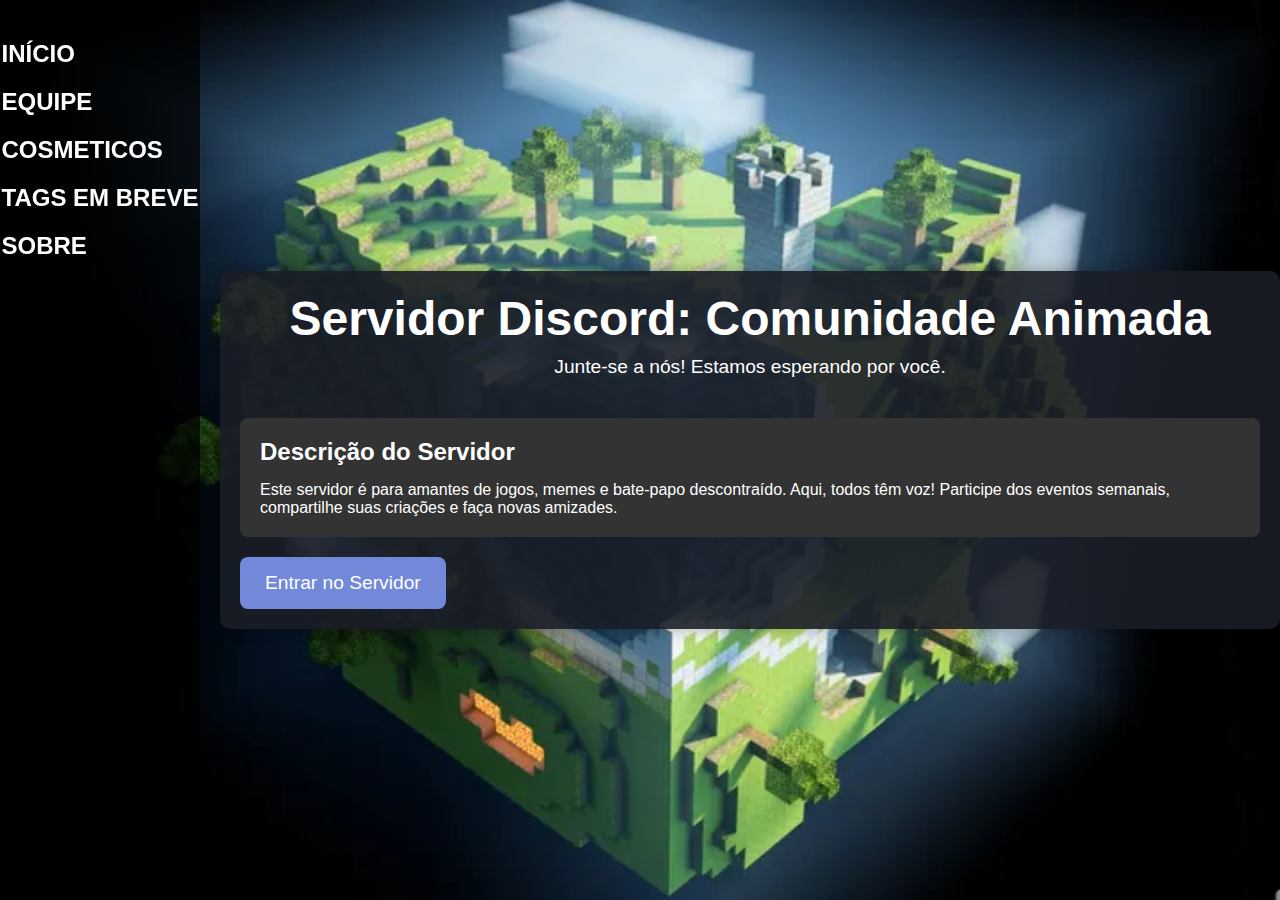
<file: index.html>
<!DOCTYPE html>
<html lang="pt-BR">
<head>
    <meta charset="UTF-8">
    <meta name="viewport" content="width=device-width, initial-scale=1.0">
    <title>Informações do Servidor Discord</title>
    <link rel="stylesheet" href="style1.css"> <!-- Link para o arquivo CSS -->
</head>
<body>
    <div id="preload"></div> <!-- Tela preta que ficará visível por 2 segundos -->

    <div class="menu">
        <ul>
            <li><a href="index.html">Início</a></li>
            <li><a href="Equipe.html">Equipe</a></li>
            <li><a href="cosmeticos.html">cosmeticos</a></li>
            <li><a href="Breve.html">TAGS Em Breve</a></li>
            <li><a href="#">Sobre</a></li>
        </ul>
    </div>

    <div class="container">
        <header class="header">
            <h1 class="title">Servidor Discord: Comunidade Animada</h1>
            <p class="subtitle">Junte-se a nós! Estamos esperando por você.</p>
        </header>

        <section class="server-description">
            <h2>Descrição do Servidor</h2>
            <p>Este servidor é para amantes de jogos, memes e bate-papo descontraído. Aqui, todos têm voz! Participe dos eventos semanais, compartilhe suas criações e faça novas amizades.</p>
        </section>

        <footer class="footer">
            <button class="join-btn">Entrar no Servidor</button>
        </footer>
    </div>

    <script>
        // Remove a tela preta após 2 segundos
        setTimeout(function() {
            document.getElementById('preload').style.display = 'none'; // Esconde a tela preta
            document.body.style.display = 'block'; // Mostra o conteúdo da página
        }, 2000); // 2000 milissegundos = 2 segundos
    </script>
<script>
    document.querySelector('.join-btn').addEventListener('click', function() {
    window.location.href = 'https://discord.gg/jSRW3AR7cx';
});

</script>
</body>
</html>
</file>
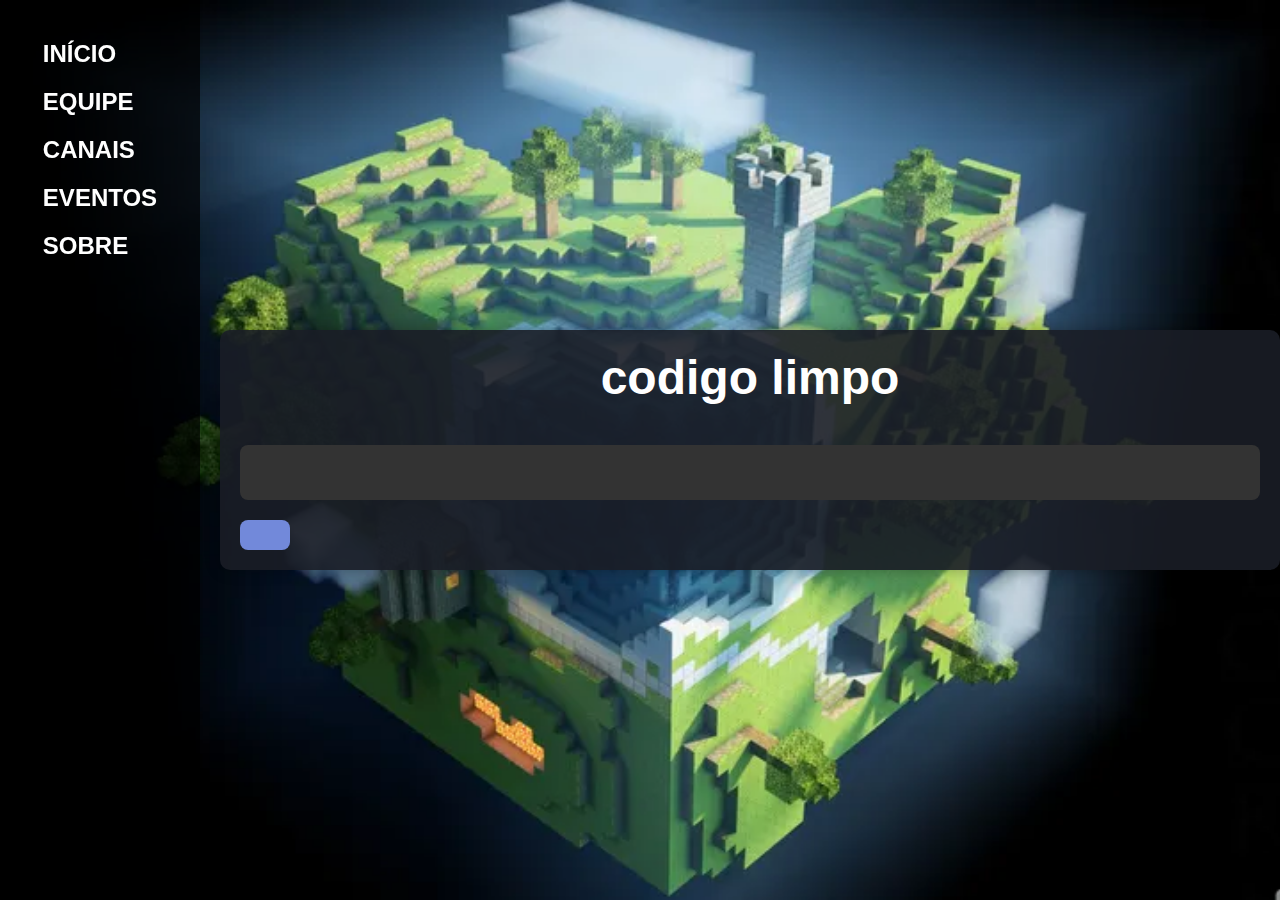
<file: codigo limpo.html>
<!DOCTYPE html>
<html lang="pt-BR">
<head>
    <meta charset="UTF-8">
    <meta name="viewport" content="width=device-width, initial-scale=1.0">
    <title>codigo limpo</title>
    <link rel="stylesheet" href="style1.css"> <!-- Link para o arquivo CSS -->
</head>
<body>
    <div id="preload"></div> <!-- Tela preta que ficará visível por 2 segundos -->

    <div class="menu">
        <ul>
            <li><a href="index.html">Início</a></li>
            <li><a href="Equipe.html">Equipe</a></li>
            <li><a href="#">Canais</a></li>
            <li><a href="#">Eventos</a></li>
            <li><a href="#">Sobre</a></li>
        </ul>
    </div>

    <div class="container">
        <header class="header">
            <h1 class="title">codigo limpo</h1>
            <p class="subtitle"></p>
        </header>

        <section class="server-description"> 
            <h2></h2>  
            <p></p>
        </section>

        <footer class="footer">
            <button class="join-btn"></button>
        </footer>
    </div>

    <script>
        // Remove a tela preta após 2 segundos
        setTimeout(function() {
            document.getElementById('preload').style.display = 'none'; // Esconde a tela preta
            document.body.style.display = 'block'; // Mostra o conteúdo da página
        }, 2000); // 2000 milissegundos = 2 segundos
    </script>
</body>
</html>
</file>
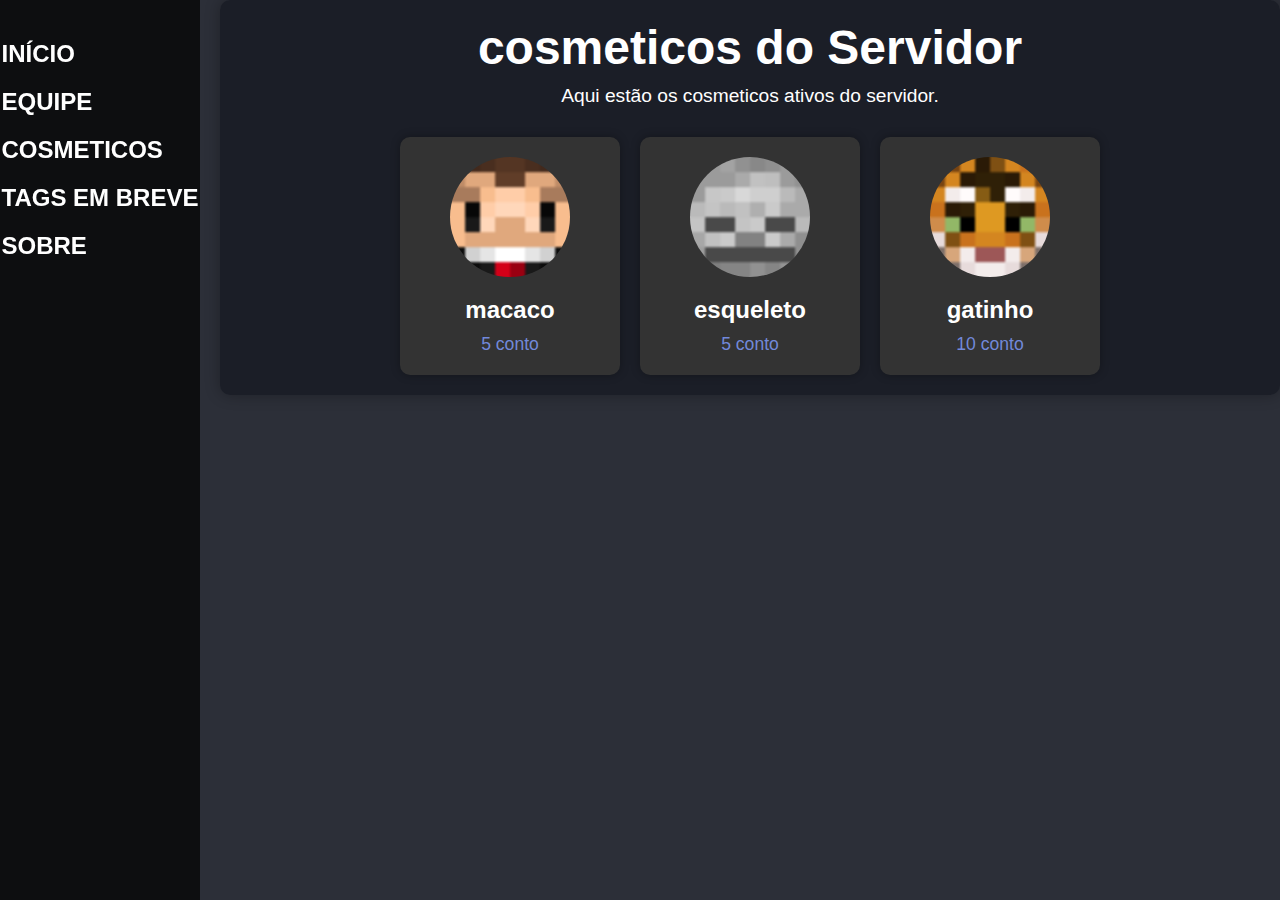
<file: cosmeticos.html>
<!DOCTYPE html>
<html lang="pt-BR">
<head>
    <meta charset="UTF-8">
    <meta name="viewport" content="width=device-width, initial-scale=1.0">
    <title>Membros do Servidor Discord</title>
    <link rel="stylesheet" href="style3.css">
</head>
<body>
    <div class="menu">
        <ul>
            <li><a href="index.html">Início</a></li>
            <li><a href="Equipe.html">Equipe</a></li>
            <li><a href="cosmeticos.html">cosmeticos</a></li>
            <li><a href="breve.html">TAGS Em Breve</a></li>
            <li><a href="#">Sobre</a></li>
        </ul>
    </div>
    
    <div class="container">
        <header class="header">
            <h1 class="title">cosmeticos do Servidor</h1>
            <p class="subtitle">Aqui estão os cosmeticos ativos do servidor.</p>
        </header>

        <section class="members">
            <div class="member-card">
                <img src="cosmeticos1.png" alt="Membro 1" class="member-avatar">
                <h3 class="member-name">macaco</h3>
                <p class="member-role">5 conto</p>
            </div>

            <div class="member-card">
                <img src="cosmeticos2.png" alt="Membro 2" class="member-avatar">
                <h3 class="member-name">esqueleto</h3>
                <p class="member-role">5 conto</p>
            </div>

            <div class="member-card">
                <img src="cosmeticos3.png" alt="Membro 3" class="member-avatar">
                <h3 class="member-name">gatinho</h3>
                <p class="member-role">10 conto</p>
            </div>
        </section>
    </div>
</body>
</html>
</file>
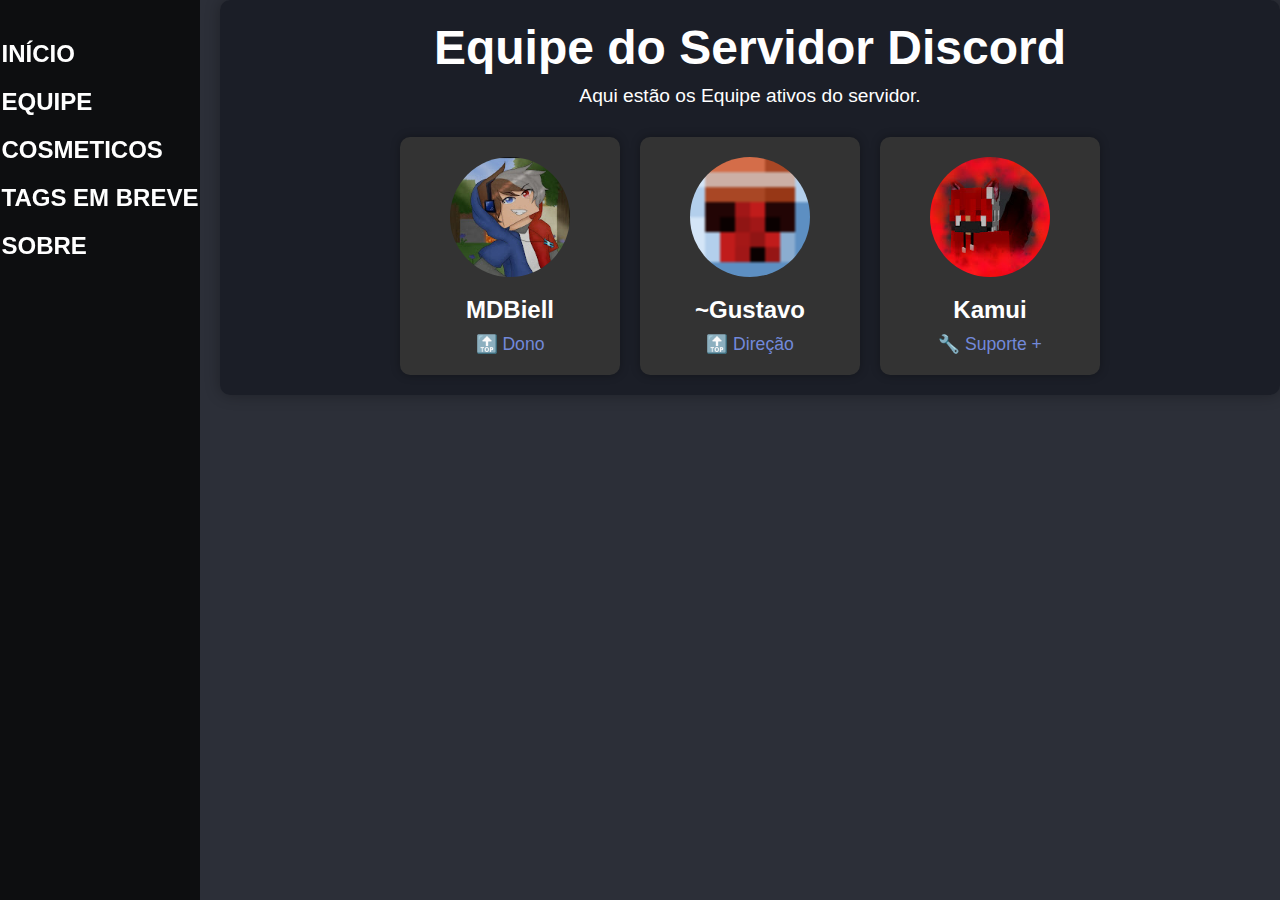
<file: Equipe.html>
<!DOCTYPE html>
<html lang="pt-BR">
<head>
    <meta charset="UTF-8">
    <meta name="viewport" content="width=device-width, initial-scale=1.0">
    <title>Membros do Servidor Discord</title>
    <link rel="stylesheet" href="style2.css">
</head>
<body>
    <div class="menu">
        <ul>
            <li><a href="index.html">Início</a></li>
            <li><a href="Equipe.html">Equipe</a></li>
            <li><a href="cosmeticos.html">cosmeticos</a></li>
            <li><a href="breve.html">TAGS Em Breve</a></li>
            <li><a href="#">Sobre</a></li>
        </ul>
    </div>
    
    <div class="container">
        <header class="header">
            <h1 class="title">Equipe do Servidor Discord</h1>
            <p class="subtitle">Aqui estão os Equipe ativos do servidor.</p>
        </header>

        <section class="members">
            <div class="member-card">
                <img src="channels4_profile.jpg" alt="Membro 1" class="member-avatar">
                <h3 class="member-name">MDBiell</h3>
                <p class="member-role">🔝 Dono</p>
            </div>

            <div class="member-card">
                <img src="face.png" alt="Membro 2" class="member-avatar">
                <h3 class="member-name">~Gustavo</h3>
                <p class="member-role">🔝 Direção</p>
            </div>

            <div class="member-card">
                <img src="channels4_profile (1).jpg" alt="Membro 3" class="member-avatar">
                <h3 class="member-name">Kamui</h3>
                <p class="member-role">🔧 Suporte +</p>
            </div>
        </section>
    </div>
</body>
</html>
</file>
<file: style1.css>
/* Resetando o margin e padding para evitar problemas */
* {
    margin: 0;
    padding: 0;
    box-sizing: border-box;
}

/* Estilo do body */
body {
    font-family: 'Arial', sans-serif;
    background: url('minecraft-em-4k.jpg') no-repeat center center fixed; /* Imagem de fundo */
    background-size: cover; /* Garantir que a imagem cubra toda a tela */
    color: #fff;
    display: flex;
    justify-content: flex-start;
    align-items: center;
    height: 100vh;
    overflow: hidden;
    margin: 0;
}

/* Menu Lateral */
.menu {
    width: 200px;
    background-color: rgba(0, 0, 0, 0.7); /* Fundo translúcido */
    position: fixed;
    top: 0;
    left: 0;
    height: 100%;
    display: flex;
    flex-direction: column;
    align-items: center;
    padding-top: 20px;
}

.menu ul {
    list-style-type: none;
}

.menu ul li {
    margin: 20px 0;
}

.menu ul li a {
    color: #fff;
    text-decoration: none;
    font-size: 1.5rem;
    font-weight: bold;
    text-transform: uppercase;
    transition: color 0.3s ease;
}

.menu ul li a:hover {
    color: #7289DA; /* Cor do Discord */
}

/* Container principal */
.container {
    margin-left: 220px;
    width: calc(100% - 220px);
    padding: 20px;
    background: rgba(26, 29, 38, 0.9); /* Fundo translúcido */
    border-radius: 10px;
    box-shadow: 0 0 15px rgba(0, 0, 0, 0.3);
    animation: fadeIn 1.5s ease-out;
}

/* Header */
.header .title {
    font-size: 3rem;
    color: #fff;
    text-align: center;
    animation: rgbText 3s infinite alternate;
}

.header .subtitle {
    font-size: 1.2rem;
    margin-top: 10px;
    text-align: center;
    animation: fadeIn 2s ease-out;
}

/* Animação de RGB */
@keyframes rgbText {
    0% {
        color: red;
    }
    25% {
        color: yellow;
    }
    50% {
        color: green;
    }
    75% {
        color: cyan;
    }
    100% {
        color: magenta;
    }
}

/* Descrição do servidor */
.server-description {
    margin-top: 40px;
    background: #333;
    border-radius: 8px;
    padding: 20px;
    animation: slideUp 2s ease-out;
}

.server-description h2 {
    margin-bottom: 15px;
    font-size: 1.5rem;
}

/* Rodapé */
footer .join-btn {
    background: #7289DA;
    border: none;
    padding: 15px 25px;
    font-size: 1.2rem;
    color: white;
    cursor: pointer;
    border-radius: 8px;
    transition: all 0.3s ease;
    margin-top: 20px;
}

footer .join-btn:hover {
    background: #5E6E99;
    transform: scale(1.1);
}

/* Animações */
@keyframes fadeIn {
    0% {
        opacity: 0;
        transform: translateY(-20px);
    }
    100% {
        opacity: 1;
        transform: translateY(0);
    }
}

@keyframes slideUp {
    0% {
        opacity: 0;
        transform: translateY(20px);
    }
    100% {
        opacity: 1;
        transform: translateY(0);
    }
}
</file>
<file: style3.css>
/* Resetando o margin e padding para evitar problemas */
* {
    margin: 0;
    padding: 0;
    box-sizing: border-box;
}

/* Estilo do body */
body {
    font-family: 'Arial', sans-serif;
    background: #2C2F38;
    color: #fff;
    display: flex;
    flex-direction: column;
    align-items: center;
    height: 100vh;
    margin: 0;
}

/* Menu Lateral */
.menu {
    width: 200px;
    background-color: rgba(0, 0, 0, 0.7); /* Fundo translúcido */
    position: fixed;
    top: 0;
    left: 0;
    height: 100%;
    display: flex;
    flex-direction: column;
    align-items: center;
    padding-top: 20px;
}

.menu ul {
    list-style-type: none;
}

.menu ul li {
    margin: 20px 0;
}

.menu ul li a {
    color: #fff;
    text-decoration: none;
    font-size: 1.5rem;
    font-weight: bold;
    text-transform: uppercase;
    transition: color 0.3s ease;
}

.menu ul li a:hover {
    color: #7289DA; /* Cor do Discord */
}

/* Container principal */
.container {
    margin-left: 220px;
    width: calc(100% - 220px);
    padding: 20px;
    background: rgba(26, 29, 38, 0.9); /* Fundo translúcido */
    border-radius: 10px;
    box-shadow: 0 0 15px rgba(0, 0, 0, 0.3);
    animation: fadeIn 1.5s ease-out;
}

/* Header */
.header .title {
    font-size: 3rem;
    color: #fff;
    text-align: center;
}

.header .subtitle {
    font-size: 1.2rem;
    margin-top: 10px;
    text-align: center;
}

/* Membros */
.members {
    display: flex;
    flex-wrap: wrap;
    gap: 20px;
    justify-content: center;
    margin-top: 30px;
}

.member-card {
    background: #333;
    padding: 20px;
    border-radius: 10px;
    width: 220px;
    text-align: center;
    box-shadow: 0 0 10px rgba(0, 0, 0, 0.3);
    transition: transform 0.3s ease-in-out;
}

.member-card:hover {
    transform: translateY(-10px);
}

.member-avatar {
    width: 120px;
    height: 120px;
    border-radius: 50%;
    object-fit: cover;
    margin-bottom: 15px;
}

.member-name {
    font-size: 1.5rem;
    margin-bottom: 10px;
}

.member-role {
    font-size: 1.1rem;
    color: #7289DA; /* Cor do Discord */
}

/* Animações */
@keyframes fadeIn {
    0% {
        opacity: 0;
        transform: translateY(-20px);
    }
    100% {
        opacity: 1;
        transform: translateY(0);
    }
}
/* Animação de RGB */
@keyframes rgbText {
    0% {
        color: red;
    }
    25% {
        color: yellow;
    }
    50% {
        color: green;
    }
    75% {
        color: cyan;
    }
    100% {
        color: magenta;
    }
}

.header .title {
    font-size: 3rem;
    color: #fff;
    text-align: center;
    animation: rgbText 3s infinite alternate;
}
</file>
<file: style2.css>
/* Resetando o margin e padding para evitar problemas */
* {
    margin: 0;
    padding: 0;
    box-sizing: border-box;
}

/* Estilo do body */
body {
    font-family: 'Arial', sans-serif;
    background: #2C2F38;
    color: #fff;
    display: flex;
    flex-direction: column;
    align-items: center;
    height: 100vh;
    margin: 0;
}

/* Menu Lateral */
.menu {
    width: 200px;
    background-color: rgba(0, 0, 0, 0.7); /* Fundo translúcido */
    position: fixed;
    top: 0;
    left: 0;
    height: 100%;
    display: flex;
    flex-direction: column;
    align-items: center;
    padding-top: 20px;
}

.menu ul {
    list-style-type: none;
}

.menu ul li {
    margin: 20px 0;
}

.menu ul li a {
    color: #fff;
    text-decoration: none;
    font-size: 1.5rem;
    font-weight: bold;
    text-transform: uppercase;
    transition: color 0.3s ease;
}

.menu ul li a:hover {
    color: #7289DA; /* Cor do Discord */
}

/* Container principal */
.container {
    margin-left: 220px;
    width: calc(100% - 220px);
    padding: 20px;
    background: rgba(26, 29, 38, 0.9); /* Fundo translúcido */
    border-radius: 10px;
    box-shadow: 0 0 15px rgba(0, 0, 0, 0.3);
    animation: fadeIn 1.5s ease-out;
}

/* Header */
.header .title {
    font-size: 3rem;
    color: #fff;
    text-align: center;
}

.header .subtitle {
    font-size: 1.2rem;
    margin-top: 10px;
    text-align: center;
}

/* Membros */
.members {
    display: flex;
    flex-wrap: wrap;
    gap: 20px;
    justify-content: center;
    margin-top: 30px;
}

.member-card {
    background: #333;
    padding: 20px;
    border-radius: 10px;
    width: 220px;
    text-align: center;
    box-shadow: 0 0 10px rgba(0, 0, 0, 0.3);
    transition: transform 0.3s ease-in-out;
}

.member-card:hover {
    transform: translateY(-10px);
}

.member-avatar {
    width: 120px;
    height: 120px;
    border-radius: 50%;
    object-fit: cover;
    margin-bottom: 15px;
}

.member-name {
    font-size: 1.5rem;
    margin-bottom: 10px;
}

.member-role {
    font-size: 1.1rem;
    color: #7289DA; /* Cor do Discord */
}

/* Animações */
@keyframes fadeIn {
    0% {
        opacity: 0;
        transform: translateY(-20px);
    }
    100% {
        opacity: 1;
        transform: translateY(0);
    }
}
</file>
